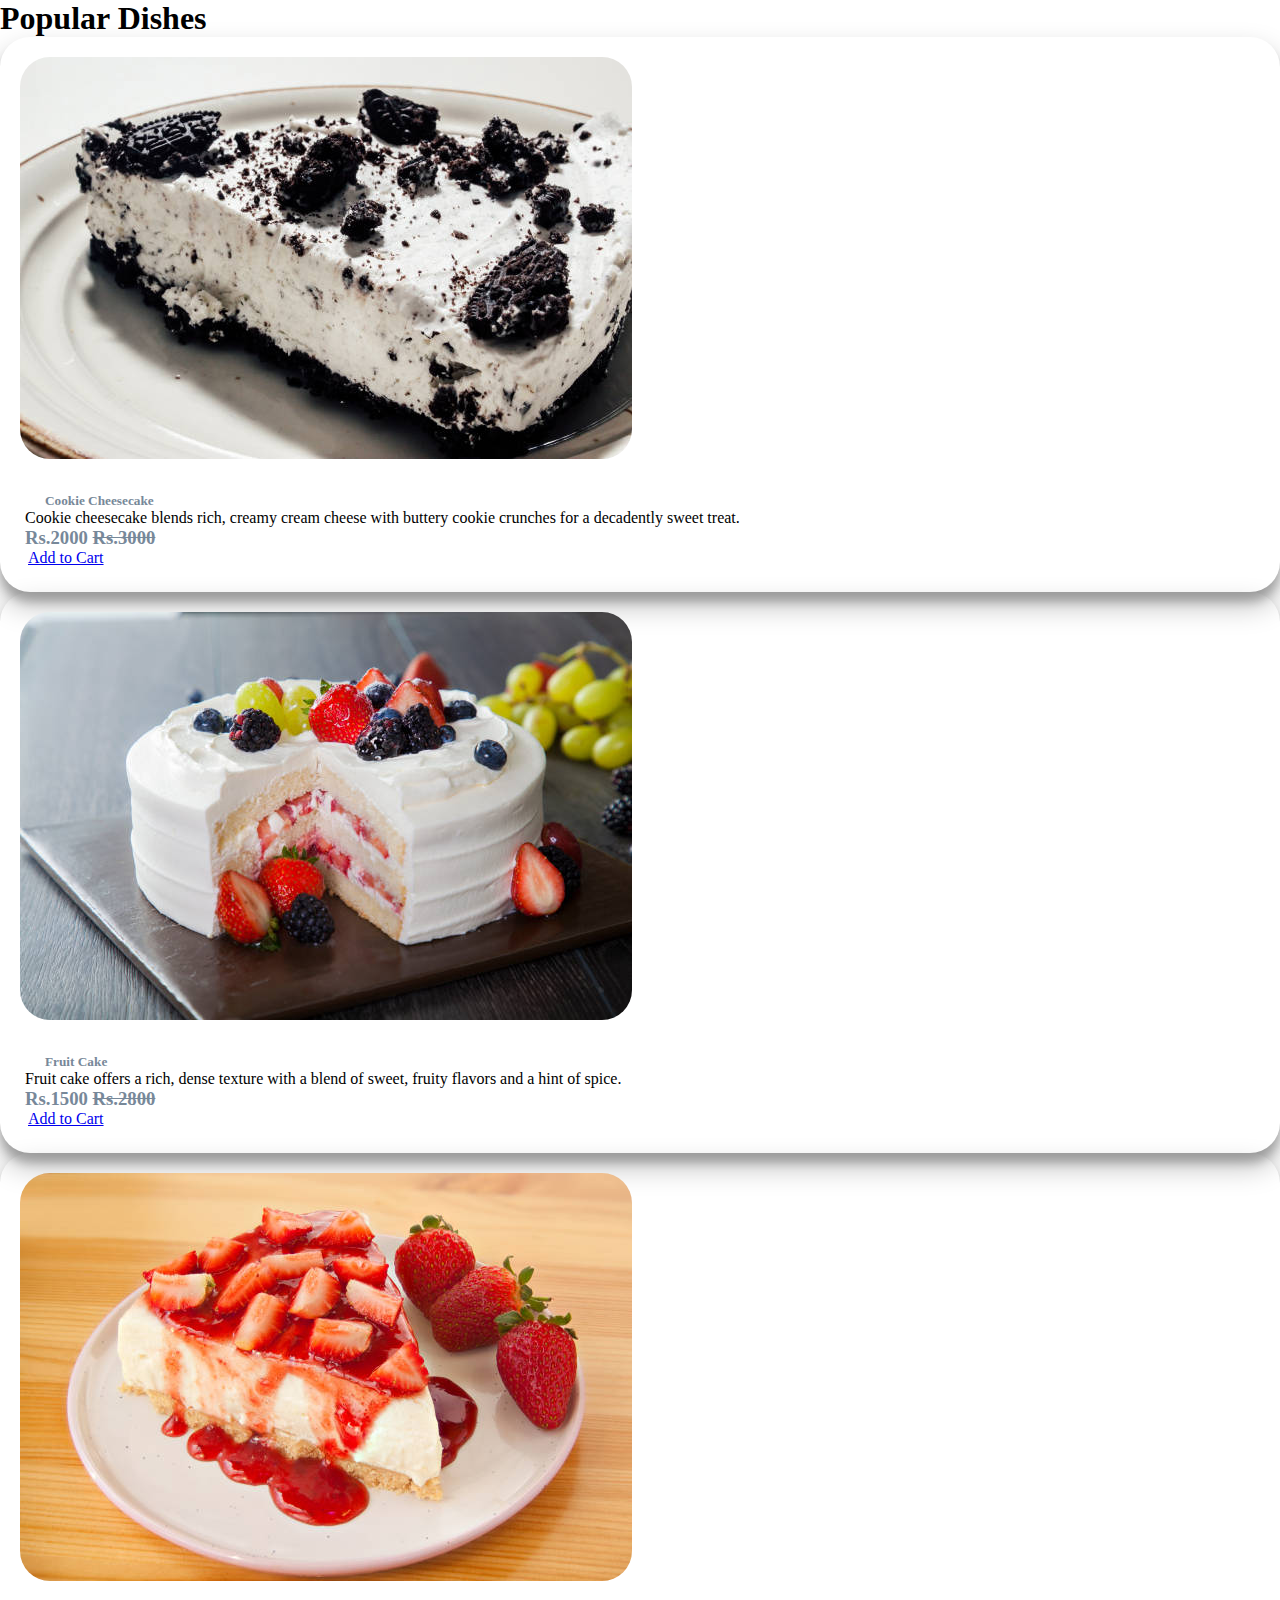
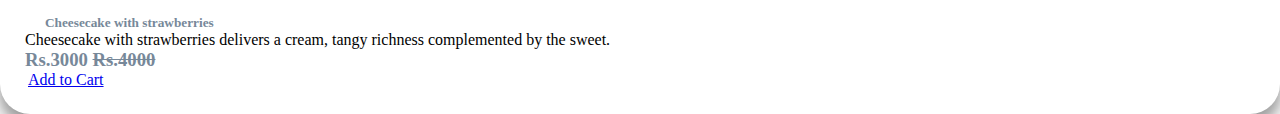
<file: html/index.html>
<!DOCTYPE html>
<html lang="en">
<head>
    <meta charset="UTF-8">
    <meta name="viewport" content="width=device-width, initial-scale=1.0">
    <title>Dish Card</title>
    <!--Bootstrap 5 Css-->
    <link href="https://cdn.jsdelivr.net/npm/bootstrap@5.0.2/dist/css/bootstrap.min.css" rel="stylesheet" integrity="sha384-EVSTQN3/azprG1Anm3QDgpJLIm9Nao0Yz1ztcQTwFspd3yD65VohhpuuCOmLASjC" crossorigin="anonymous">
    <!--external Css-->
    <link rel="stylesheet" href="../css/style.css">
</head>
<body>
  
    <div class="container py-5">
        <h1 class="text-center">Popular Dishes</h1>
        <div class="row row-cols-1 row-cols-md-3 g-4 py-5">
            <div class="col">
                <div class="card">
                    <img src="../images/dish4.png" class="card-img-top" alt="...">
                    <div class="card-body">
                      <h5 class="card-title">Cookie Cheesecake</h5>
                      <p class="card-text" id="product" value="" onclick="sub_value()">Cookie cheesecake blends rich, creamy cream cheese with buttery cookie crunches for a decadently sweet treat.</p>
                      <h3>Rs.2000 <del>Rs.3000</del></h3>
                      <a href="addtocarcookie.html" class="btn btn-primary">Add to Cart</a>
                    </div>
                        
                  </div>
                </div>  
                  
            <div class="col">
                <div class="card">
                    <img src="../images/dish2.png" class="card-img-top" alt="...">
                    <div class="card-body">
                      <h5 class="card-title">Fruit Cake</h5>
                      <p class="card-text">Fruit cake offers a rich, dense texture with a blend of sweet, fruity flavors and a hint of spice.</p>
                      <h3>Rs.1500 <del>Rs.2800</del></h3>
                      <a href="addtocart.html" class="btn btn-primary">Add to Cart</a>
                    </div>
                </div>
            </div>      
                  
            <div class="col">
                <div class="card">
                    <img src="../images/dish3.png" class="card-img-top" alt="...">
                    <div class="card-body">
                      <h5 class="card-title">Cheesecake with strawberries</h5>
                      <p class="card-text">Cheesecake with strawberries delivers a cream, tangy richness complemented by the sweet.</p>
                      <h3>Rs.3000 <del>Rs.4000</del></h3>
                      <a href="addtocartcheese.html" class="btn btn-primary">Add to Cart</a>
                    </div>
                </div> 
                       
            </div>

        </div>
    </div>     
 <!-- Bootstrap 5 js -->
<script src="https://cdn.jsdelivr.net/npm/bootstrap@5.0.2/dist/js/bootstrap.bundle.min.js" integrity="sha384-MrcW6ZMFYlzcLA8Nl+NtUVF0sA7MsXsP1UyJoMp4YLEuNSfAP+JcXn/tWtIaxVXM" crossorigin="anonymous"></script>
</body>
</html>

<Script>
    // function sub_value(){
    //     var subv = document.getElementById('product').textContent
    //     var product = subv.substr(0,30)
    //     var New = product + '......'
    // }
</Script>
</file>
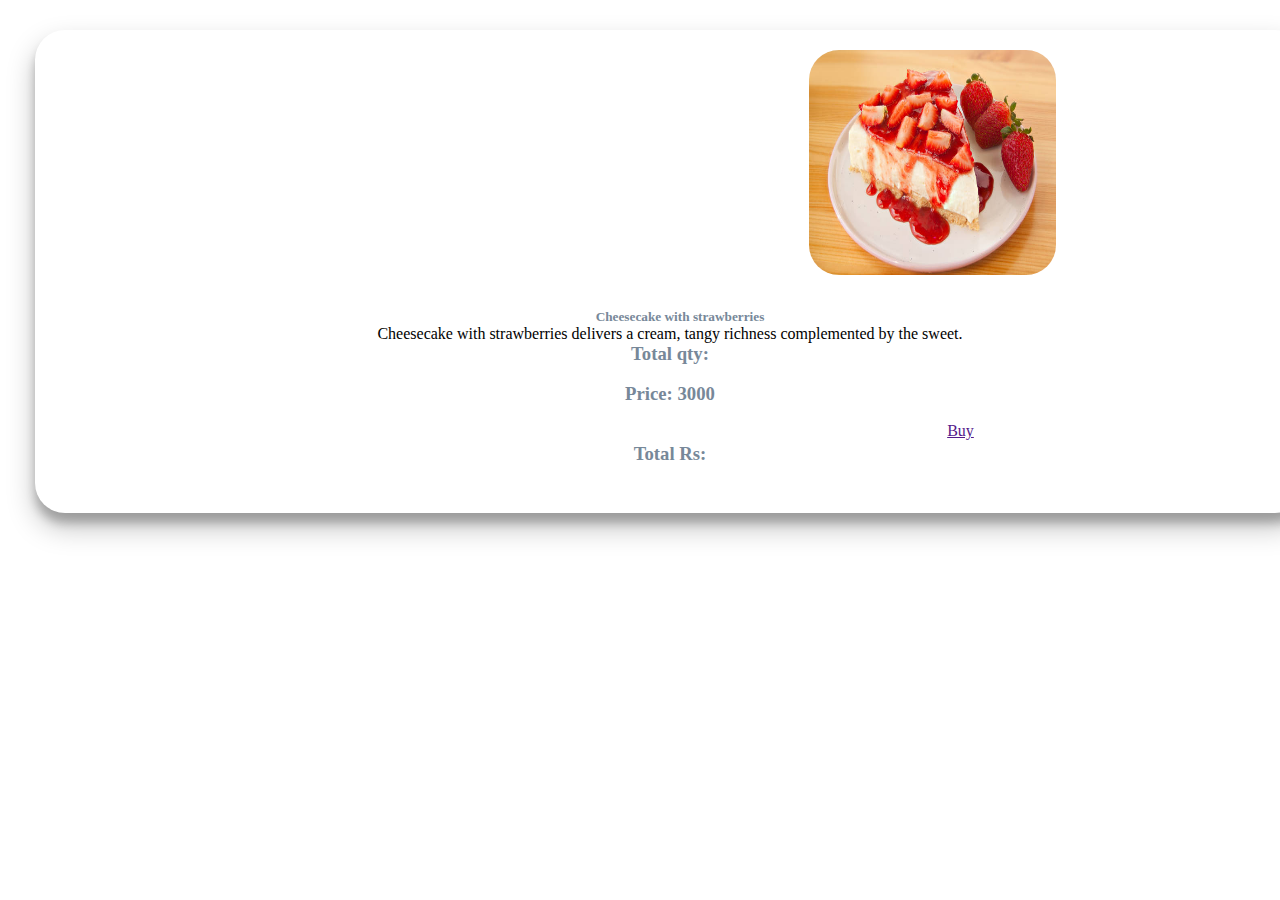
<file: html/paymentcheese.html>
<!DOCTYPE html>
<html lang="en">
<head>
    <meta charset="UTF-8">
    <meta name="viewport" content="width=device-width, initial-scale=1.0">
    <title>Dish Card</title>
    <!--Bootstrap 5 Css-->
    <link href="https://cdn.jsdelivr.net/npm/bootstrap@5.0.2/dist/css/bootstrap.min.css" rel="stylesheet" integrity="sha384-EVSTQN3/azprG1Anm3QDgpJLIm9Nao0Yz1ztcQTwFspd3yD65VohhpuuCOmLASjC" crossorigin="anonymous">
    <!--external Css-->
    <link rel="stylesheet" href="../css/style.css">
</head>
<body>
    
    <div class="card card-adj">
        <img src="../images/dish3.png" class="card-img-top" alt="..." style="
        height: 265px;
        width: 287px;
        text-align: center;
        margin-left: 524px;
    ">
        <div class="card-body">
          <h5 class="card-title">Cheesecake with strawberries</h5>
          <p class="card-text">Cheesecake with strawberries delivers a cream, tangy richness complemented by the sweet.</p>
          <h3 for="">Total qty: <span id="finalqty"  value="">1</span></h3><br>
          <h3 for="">Price: <span id="finalprice" value="">3000</span> </h3><br>
          <h3 for="">Total Rs: <span id="finalpriceamount" value="" style="font-size: 40px;">3000</span></h3>
          
          <a href="" class="btn btn-primary con" onclick ="confirmorder()">Buy</a>
        </div>
    </div>


    
     <!-- Bootstrap 5 js -->
<script src="https://cdn.jsdelivr.net/npm/bootstrap@5.0.2/dist/js/bootstrap.bundle.min.js" integrity="sha384-MrcW6ZMFYlzcLA8Nl+NtUVF0sA7MsXsP1UyJoMp4YLEuNSfAP+JcXn/tWtIaxVXM" crossorigin="anonymous"></script>
</body>
</html>
<script>
    document.getElementById('finalqty').textContent = localStorage.getItem('itemsNo')
    document.getElementById('finalpriceamount').textContent = localStorage.getItem('priceoftotal')
   
    function confirmorder()
        {
            alert("Your order placed succesfully")

        }
    
</script>
</file>
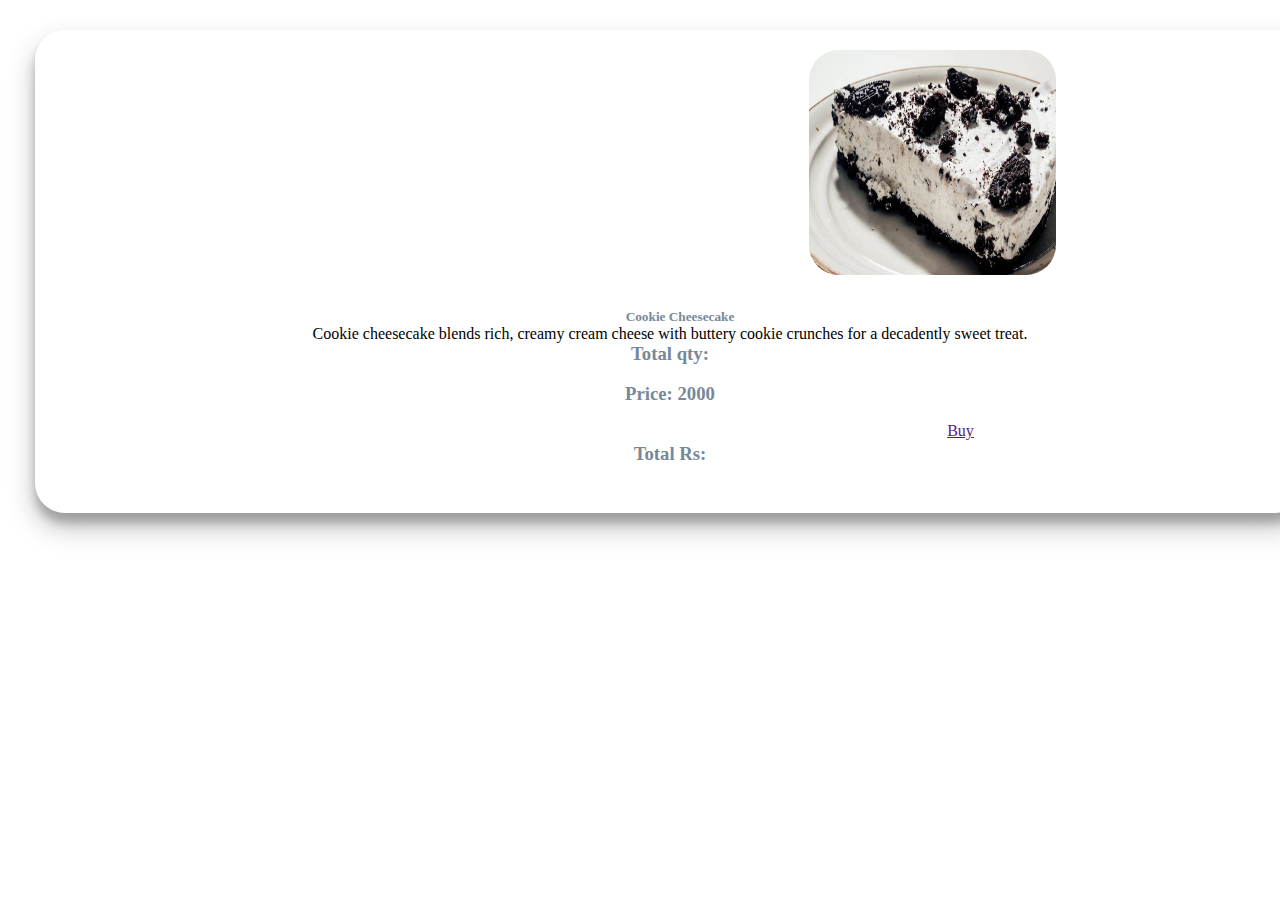
<file: html/paymentcookie.html>
<!DOCTYPE html>
<html lang="en">
<head>
    <meta charset="UTF-8">
    <meta name="viewport" content="width=device-width, initial-scale=1.0">
    <title>Dish Card</title>
    <!--Bootstrap 5 Css-->
    <link href="https://cdn.jsdelivr.net/npm/bootstrap@5.0.2/dist/css/bootstrap.min.css" rel="stylesheet" integrity="sha384-EVSTQN3/azprG1Anm3QDgpJLIm9Nao0Yz1ztcQTwFspd3yD65VohhpuuCOmLASjC" crossorigin="anonymous">
    <!--external Css-->
    <link rel="stylesheet" href="../css/style.css">
</head>
<body>
    
    <div class="card card-adj">
        <img src="../images/dish4.png" class="card-img-top" alt="..." style="
        height: 265px;
        width: 287px;
        text-align: center;
        margin-left: 524px;
    ">
        <div class="card-body">
          <h5 class="card-title">Cookie Cheesecake</h5>
          <p class="card-text">Cookie cheesecake blends rich, creamy cream cheese with buttery cookie crunches for a decadently sweet treat.</p>
          <h3 for="">Total qty: <span id="finalqty"  value="">1</span></h3><br>
          <h3 for="">Price: <span id="finalprice" value="">2000</span> </h3><br>
          <h3 for="">Total Rs: <span id="finalpriceamount" value="" style="font-size: 40px;">2000</span></h3>
          
          <a href="" class="btn btn-primary con" onclick ="confirmorder()">Buy</a>
        </div>
    </div>


    
     <!-- Bootstrap 5 js -->
<script src="https://cdn.jsdelivr.net/npm/bootstrap@5.0.2/dist/js/bootstrap.bundle.min.js" integrity="sha384-MrcW6ZMFYlzcLA8Nl+NtUVF0sA7MsXsP1UyJoMp4YLEuNSfAP+JcXn/tWtIaxVXM" crossorigin="anonymous"></script>
</body>
</html>
<script>
    document.getElementById('finalqty').textContent = localStorage.getItem('itemsNo')
    document.getElementById('finalpriceamount').textContent = localStorage.getItem('priceoftotal')
   
    function confirmorder()
        {
            alert("Your order placed succesfully")

        }
    
</script>
</file>
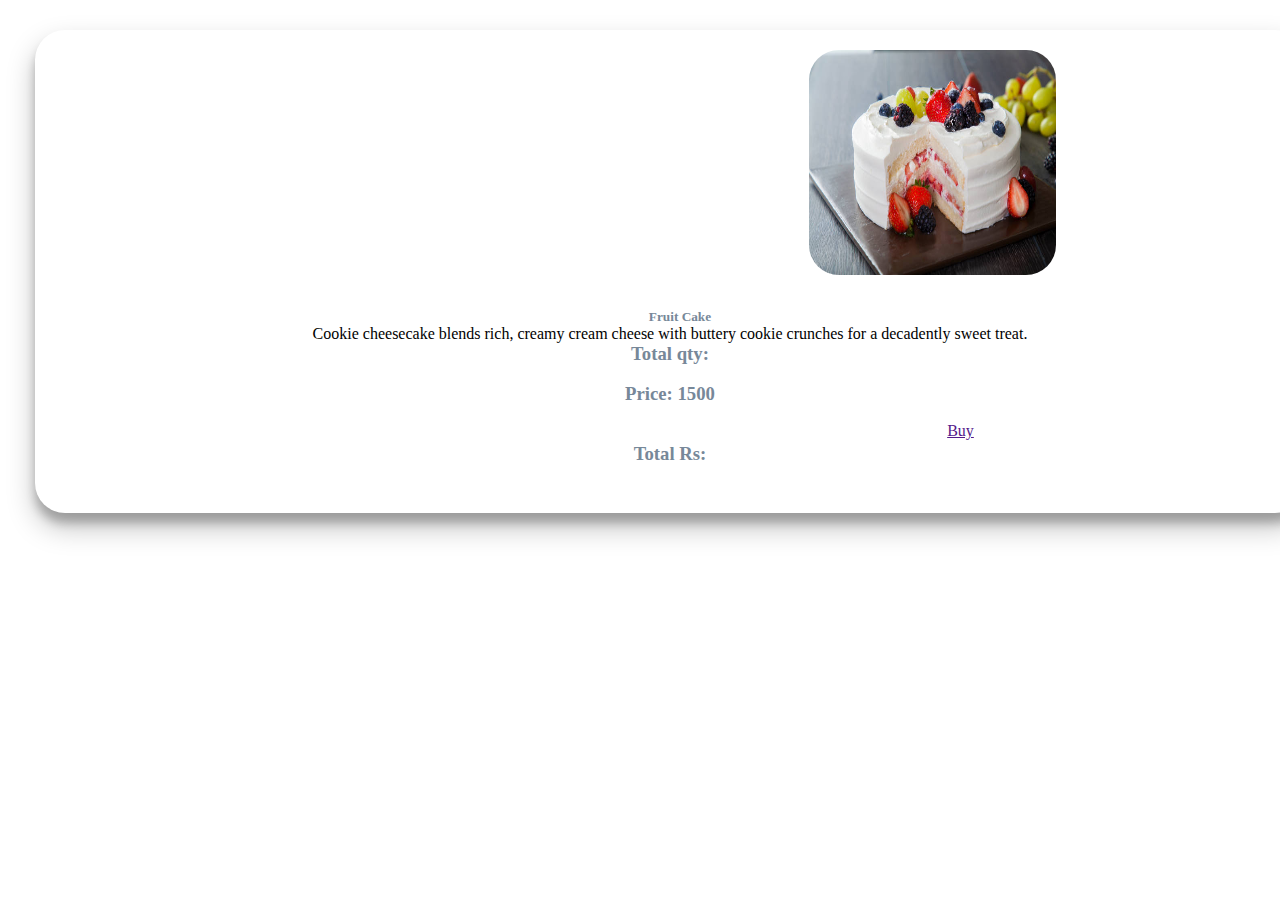
<file: html/paymentsite.html>
<!DOCTYPE html>
<html lang="en">
<head>
    <meta charset="UTF-8">
    <meta name="viewport" content="width=device-width, initial-scale=1.0">
    <title>Dish Card</title>
    <!--Bootstrap 5 Css-->
    <link href="https://cdn.jsdelivr.net/npm/bootstrap@5.0.2/dist/css/bootstrap.min.css" rel="stylesheet" integrity="sha384-EVSTQN3/azprG1Anm3QDgpJLIm9Nao0Yz1ztcQTwFspd3yD65VohhpuuCOmLASjC" crossorigin="anonymous">
    <!--external Css-->
    <link rel="stylesheet" href="../css/style.css">
</head>
<body>
    
    <div class="card card-adj">
        <img src="../images/dish2.png" class="card-img-top" alt="..." style="
        height: 265px;
        width: 287px;
        text-align: center;
        margin-left: 524px;
    ">
        <div class="card-body">
          <h5 class="card-title">Fruit Cake</h5>
          <p class="card-text">Cookie cheesecake blends rich, creamy cream cheese with buttery cookie crunches for a decadently sweet treat.</p>
          <h3 for="">Total qty: <span id="finalqty"  value="">1</span></h3><br>
          <h3 for="">Price: <span id="finalprice" value="">1500</span> </h3><br>
          <h3 for="">Total Rs: <span id="finalpriceamount" value="" style="font-size: 40px;">1500</span></h3>
          
          <a href="" class="btn btn-primary con" onclick ="confirmorder()">Buy</a>
        </div>
    </div>


    
     <!-- Bootstrap 5 js -->
<script src="https://cdn.jsdelivr.net/npm/bootstrap@5.0.2/dist/js/bootstrap.bundle.min.js" integrity="sha384-MrcW6ZMFYlzcLA8Nl+NtUVF0sA7MsXsP1UyJoMp4YLEuNSfAP+JcXn/tWtIaxVXM" crossorigin="anonymous"></script>
</body>
</html>
<script>
    document.getElementById('finalqty').textContent = localStorage.getItem('itemsNo')
    document.getElementById('finalpriceamount').textContent = localStorage.getItem('priceoftotal')
   
    function confirmorder()
        {
            alert("Your order placed succesfully")

        }
    
</script>
</file>
<file: css/style.css>
*{
    padding: 0px;
    margin: 0px;
    box-sizing: border-box;
}
.btn-primary{
    margin-left: 3px;
}
.card{
    border-radius: 30px;
    box-shadow: rgba(0, 0, 0, 0.25) 0px 14px 28px, rgba(0, 0, 0, 0.22) 0px 10px 10px;
}
.card-img-top{
    border-radius: 50px;
    padding: 20px;
}
.card-body{
    padding: 25px;
    margin-top: -15px;
}
.btn-primary{
    border-radius: 50px;
    width: 120px;
}
.btn-primary:hover{
    background-color: black;
}
h3,h5{
    color: #778899;
}
.card-title {
    margin-left: 20px;
}


/* addtocart */

.box{
    width: 956px;
    height: 900px;
    margin-left: 186px;
    border-radius: 30px;
    box-shadow: rgba(0, 0, 0, 0.25) 0px 14px 28px, rgba(0, 0, 0, 0.22) 0px 10px 10px;
}
.port{
    margin-left: 84px;
    margin-top: 28px;
}
.cakes{
    margin-left: 84px;

}
form{
    margin-top: 50px;
    margin-left: 205px;
}
.d-block{
    margin-top: 20px;
}
.sub_price{
    margin-left: 187px;
    margin-top: 31px;
}
.carts{
    position: relative;
    left: 567px;
    top: -52px;
}



/* Buy Cart */

.card-adj{
    text-align: center;
    width: 1270px;
    margin-left: 35px;
    margin-top: 30px;
}
/* .card-title{
    margin-left: 59px;
} */
.con{
    position: relative;
    left: 289px;
    top: -48px;
}
</file>
